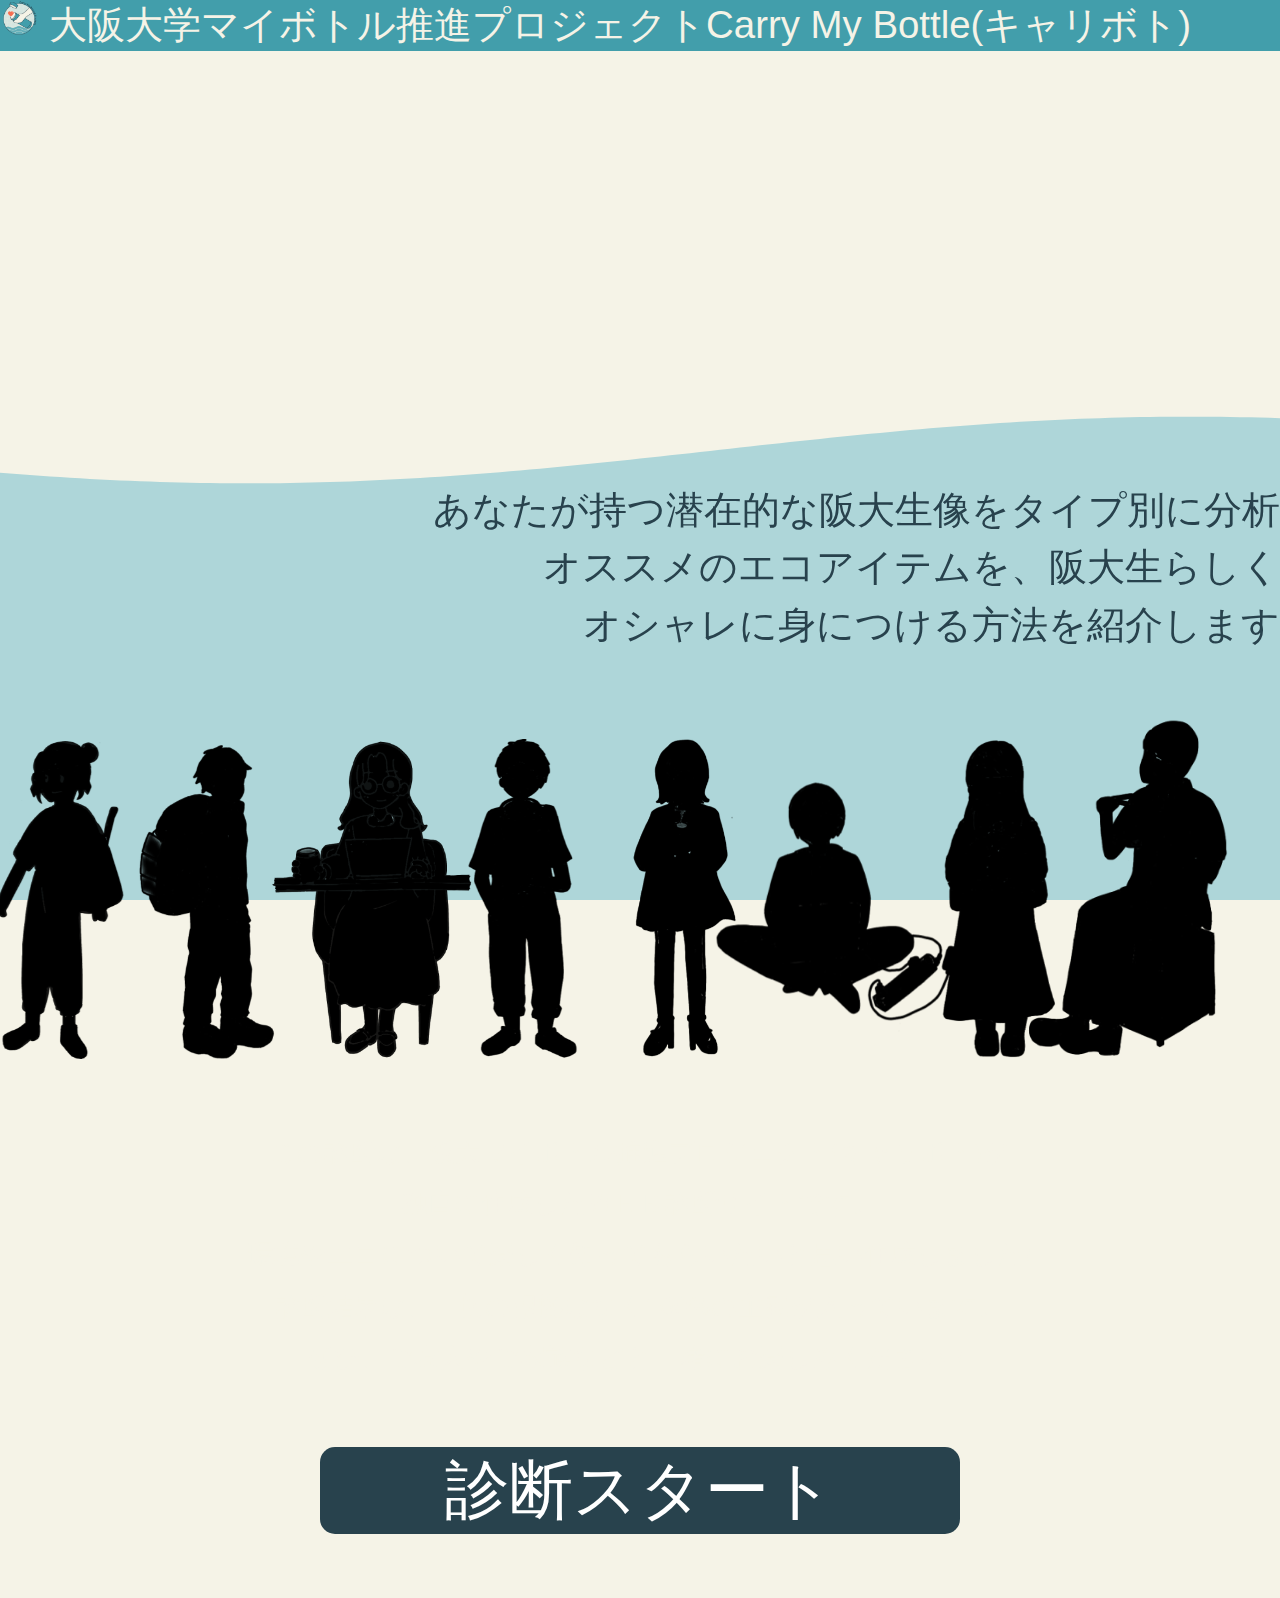
<file: index.html>
<!DOCTYPE html>
<html>
  <head>
    <meta charset="utf-8">
    <title>My test page</title>
  <!-- styleタグはheadタグ内に記述し、CSSなどの情報を持つ -->

    <link rel = "stylesheet" href = "css/background.css">
    <link rel = "stylesheet" href = "css/introduction.css">
    <link rel = "stylesheet" href = "css/title.css">
    <link rel = "stylesheet" href = "css/startanalyz.css">

  </head>
  <body>
    
   <div id = "wrapper"><canvas id = "waveCanvas"></canvas></div>
    <div class = "topbar"><img src="img/icon_CRBT.png" class="adjustsize" > 大阪大学マイボトル推進プロジェクトCarry My Bottle(キャリボト)</div>
    <div class ="title">阪<div class = "strokeme">大生ファッション<div class = "strokemechild">大生ファッション</div></div></div> 
    <div class="title2">×エコ<div class ="strokeme">アイテム診断<div class ="strokemechild">アイテム診断</div></div></div>
    <div class = "intro">あなたが持つ潜在的な阪大生像をタイプ別に分析<br>オススメのエコアイテムを、阪大生らしく
      <br>オシャレに身につける方法を紹介します<br>
    </div>
    <div class="adjust">
      <img src="img/result1.png" class="ad"><img src="img/result8.png" class="ad">
      <img src="img/result2.png" class="ad"><img src="img/result7.png" class="ad">
      <img src="img/result3.png" class="ad"><img src="img/result6.png" class="ad">
      <img src="img/result4.png" class="ad"><img src="img/result5.png" class="ad">
    </div>
    
    <div class = "miniintro">この診断は、阪大マイボトル推進プロジェクト(キャリボト)が<br>独自に作成したＷＥＢ診断サイトです。
      <br>環境やエコについて楽しく知ってもらいたいと思い作成しました!
      <br>診断結果は、一切の根拠はなく100%の主観が入っています。
      <br>ぜひ、ご友人やご家族などと一緒にお楽しみください！<br>
    </div>
    
      <a href = "qandanswer.html" class = "startanalyz">診断スタート</a>

    <script src = "js/wave.js"></script>
    <script src = "js/foreign.js"></script>
    
  </body>
</html>
</file>
<file: css/background.css>
html{
        overflow-x: hidden;
        overflow-y: scroll;
        margin:0;padding:0;
}

img{
    pointer-events:none;
}

body{
	/*background-image: url(背景.png);*/
	background-repeat:no-repeat;
	overflow :clip;
    background-color: #F5F3E7;
    position:relative;
    font-family: "meiryo","HiraKakuProN-W3","ヒラギノ明朝 ProN W3",sans-serif;
    margin:0;padding:0;
}

#wrapper{
    width:100%;
    height: 100vh;
    display:flex;
    justify-content: center;
    position: absolute;
    top :0px;
    left:0px;
    z-index:-4;
    align-items: center;

}
  

.topbar{
    background-color:#429eab;
    color: #F5F3E7;
    font-weight: normal;
    font-family: "meiryo","HiraKakuProN-W3","ヒラギノ明朝 ProN W3",sans-serif;
    position: fixed;
    top:0px;
    left:0px;
    width :100%;
    height:4vw;
    z-index: 10;
    font-size:3vw;
}

.adjustsize{
    height:3vw;
    width: 3vw;
}


canvas{
    position: fixed;
    bottom: 0px;
    left:0px;
    width: 100%;
    height: 100%;
    z-index:-5;
}
</file>
<file: css/introduction.css>
.intro{
  color: #28424D;
  font-size: 3vw;
  position:relative;
  font-family: "meiryo","HiraKakuProN-W3","ヒラギノ明朝 ProN W3",sans-serif;
  display :inline-block;
  text-align:right;
  padding:3% 3% 0 0;
  margin-top: 5%;
  margin-right: 2%;
  line-height: 150%;
  right: 0;
  width: 100%;
}

.miniintro{
  color: #F5F3E7;
  font-size: 2vw;
  font-weight: 500;
  position:relative;
  font-family: "meiryo","HiraKakuProN-W3","ヒラギノ明朝 ProN W3",sans-serif;
  display :inline-block;
  text-align:center;
  margin-top: 5%;
  line-height: 200%;
  width: 100%;
}

.adjust{
  display: inline-block;
  filter: brightness(0%);
  text-align: right; 
  margin-top: 5%;
}

.ad{
  width: 20%;
  height: auto;
  margin-left: -8%;
}
</file>
<file: css/title.css>
.title{ 
  color: #F56E51;
  Font-size: 8vw;
  font-weight:bold;
  font-family: "meiryo","HiraKakuProN-W3","ヒラギノ明朝 ProN W3",sans-serif;
  display :inline-block;
  animation-name: shadowing;
  animation-duration:1s;
  animation-fill-mode:forwards; 
  animation-delay:1s;
  opacity: 0;
  margin-top: 5%;
  margin-left: 2%;
}

@keyframes shadowing {
    from{
        opacity : 0;
        transform:translateY(2em)
    }
    to{
        opacity : 1;
        transform:translateY(0);
    }
}

.title2{ 
    color: #F56E51;
    Font-size: 8vw;
    font-weight:bold;
    font-family: "meiryo","HiraKakuProN-W3","ヒラギノ明朝 ProN W3",sans-serif;
    text-align:right;
    animation: shadowing 2s ease-in 0s 1 normal; 
    animation-delay:1s;
    opacity:0;
    animation-fill-mode:forwards;
    margin-top: 3%; 
    margin-left: 3%;
}

.strokeme {
    color: #F56E51;
    display:inline-block;
    font-weight:bold;
    font-family: "meiryo","HiraKakuProN-W3","ヒラギノ明朝 ProN W3",sans-serif;
    Font-size: 8vw;
    position:relative;
}

.strokemechild{
    color:#fff;
    position:absolute;
    left :0px;
    top:0px;
    Font-size: 8vw;
    font-weight:300;
}
</file>
<file: css/startanalyz.css>
.startanalyz{
  display: block;
  font-size: 5vw;
  cursor: pointer;
  text-decoration: none;
  outline: none;
  color: #fff;
  background-color: #28424D;
  border: none;
  border-radius: 15px;
  width: 50%;
  font-weight: normal;
  font-family: "meiryo","HiraKakuProN-W3","ヒラギノ明朝 ProN W3",sans-serif;
  text-align:center;
  margin: 5% auto 5% auto;
  z-index: 5;
}
</file>
